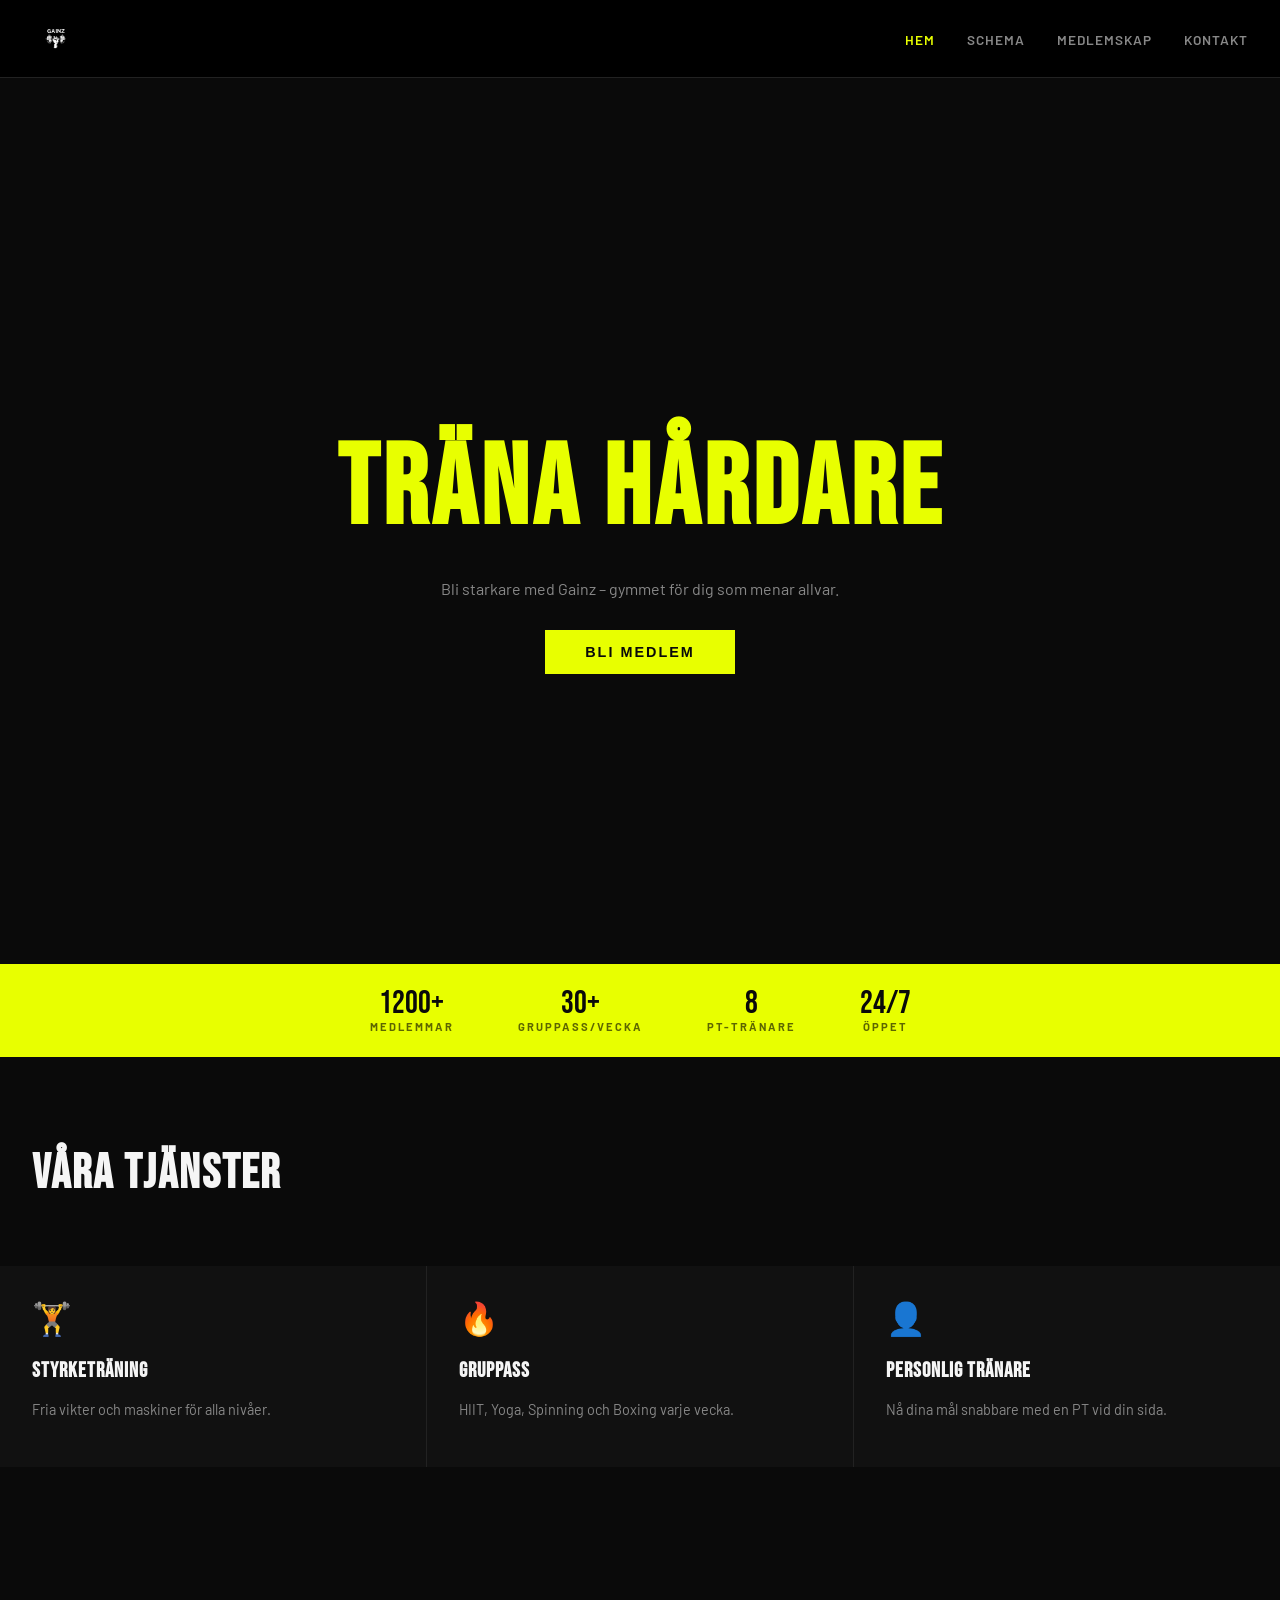
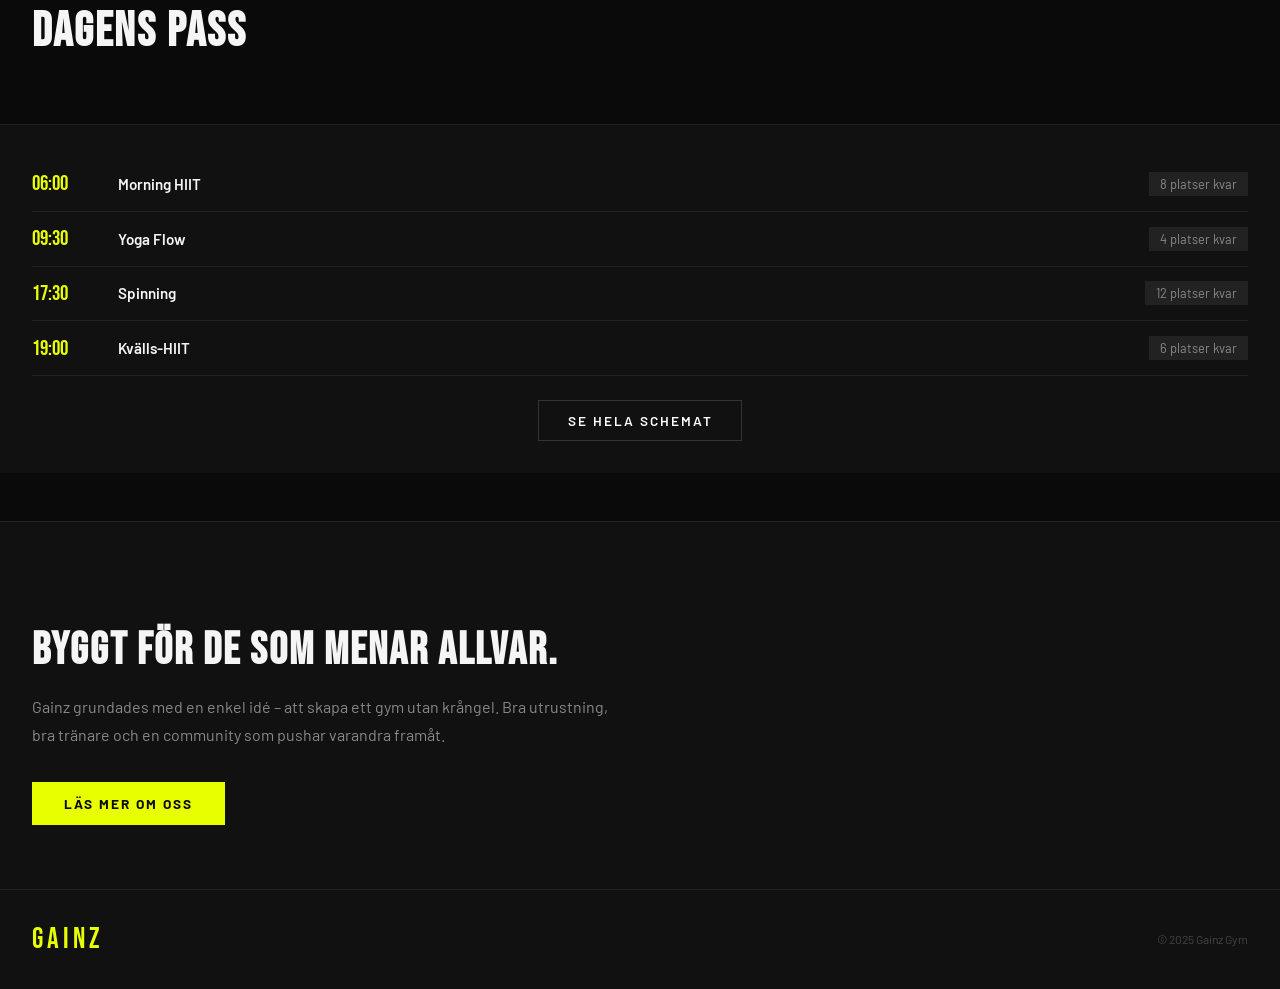
<file: index.html>
<!DOCTYPE html>
<html lang="sv">
<head>
  <meta charset="UTF-8">
  <meta name="viewport" content="width=device-width, initial-scale=1.0">
  <title>GAINZ – Hem</title>
  <link href="https://fonts.googleapis.com/css2?family=Bebas+Neue&family=Barlow:wght@400;600;700&display=swap" rel="stylesheet">
  <link rel="stylesheet" href="css/style.css">
</head>
<body>

<nav>
  <img class="bild" src="img/G.png" alt="GAINZ Logo">
  <ul class="nav-links" id="navLinks">
    <li><a href="index.html" class="active">Hem</a></li>
    <li><a href="schema.html">Schema</a></li>
    <li><a href="membership.html">Medlemskap</a></li>
    <li><a href="contact.html">Kontakt</a></li>
  </ul>
  <button class="menu-btn" onclick="toggleMenu()">☰</button>
</nav>

<main>

  <div class="hero">
    <h1>TRÄNA HÅRDARE</h1>
    <p>Bli starkare med Gainz – gymmet för dig som menar allvar.</p>
    <button onclick="openModal()">Bli Medlem</button>
  </div>

  <div class="stats-bar">
    <div class="stat">
      <span class="stat-num">1200+</span>
      <span class="stat-label">Medlemmar</span>
    </div>
    <div class="stat">
      <span class="stat-num">30+</span>
      <span class="stat-label">Gruppass/vecka</span>
    </div>
    <div class="stat">
      <span class="stat-num">8</span>
      <span class="stat-label">PT-tränare</span>
    </div>
    <div class="stat">
      <span class="stat-num">24/7</span>
      <span class="stat-label">Öppet</span>
    </div>
  </div>

  <div class="section-header">
    <h2>Våra Tjänster</h2>
  </div>

  <div class="services-grid">
    <div class="card">
      <div class="card-icon">🏋️</div>
      <h3>Styrketräning</h3>
      <p>Fria vikter och maskiner för alla nivåer.</p>
    </div>
    <div class="card">
      <div class="card-icon">🔥</div>
      <h3>Gruppass</h3>
      <p>HIIT, Yoga, Spinning och Boxing varje vecka.</p>
    </div>
    <div class="card">
      <div class="card-icon">👤</div>
      <h3>Personlig Tränare</h3>
      <p>Nå dina mål snabbare med en PT vid din sida.</p>
    </div>
  </div>


  <div class="section-header">
    <h2>Dagens Pass</h2>
  </div>

  <div class="schedule-preview">
    <div class="schedule-row">
      <span class="schedule-time">06:00</span>
      <span class="schedule-name">Morning HIIT</span>
      <span class="schedule-spots">8 platser kvar</span>
    </div>
    <div class="schedule-row">
      <span class="schedule-time">09:30</span>
      <span class="schedule-name">Yoga Flow</span>
      <span class="schedule-spots">4 platser kvar</span>
    </div>
    <div class="schedule-row">
      <span class="schedule-time">17:30</span>
      <span class="schedule-name">Spinning</span>
      <span class="schedule-spots">12 platser kvar</span>
    </div>
    <div class="schedule-row">
      <span class="schedule-time">19:00</span>
      <span class="schedule-name">Kvälls-HIIT</span>
      <span class="schedule-spots">6 platser kvar</span>
    </div>
    <div class="schedule-nav">
      <a href="schema.html" class="btn-outline">Se hela schemat</a>
    </div>
  </div>


  <div class="about-row">
    <h2>Byggt för de som menar allvar.</h2>
    <p>Gainz grundades med en enkel idé – att skapa ett gym utan krångel. Bra utrustning, bra tränare och en community som pushar varandra framåt.</p>
    <a href="contact.html" class="btn-yellow">Läs mer om oss</a>
  </div>

</main>

<footer>
  <span class="footer-logo">GAINZ</span>
  <span class="footer-copy">© 2025 Gainz Gym</span>
</footer>

<div id="modal" class="modal">
  <div class="modal-content">
    <button class="modal-close" onclick="closeModal()">✕</button>
    <h3>Bli Medlem</h3>
    <p>Fyll i dina uppgifter så hör vi av oss.</p>
    <input type="text" id="inputNamn" placeholder="Namn">
    <input type="email" id="inputEmail" placeholder="Email">
    <select id="inputPlan">
      <option>Basic – 349 kr/mån</option>
      <option>Premium – 549 kr/mån</option>
      <option>VIP – 899 kr/mån</option>
    </select>
    <button onclick="submitForm()">Skicka Ansökan</button>
  </div>
</div>

<script src="script.js"></script>
</body>
</html>
</file>
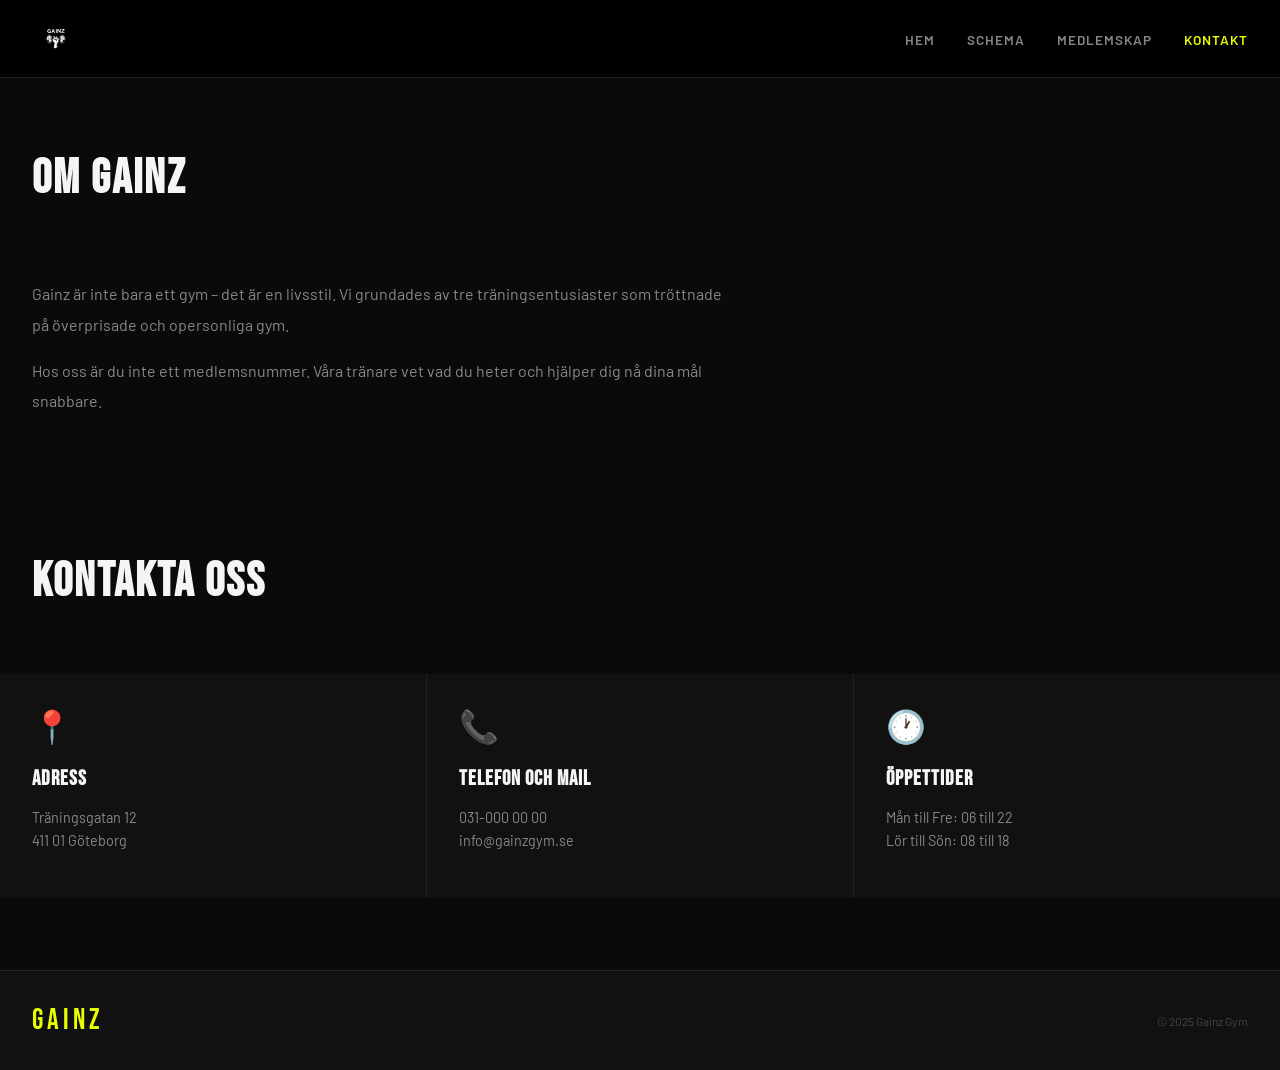
<file: contact.html>
<!DOCTYPE html>
<html lang="sv">
<head>
  <meta charset="UTF-8">
  <meta name="viewport" content="width=device-width, initial-scale=1.0">
  <title>GAINZ – Kontakt</title>
  <link href="https://fonts.googleapis.com/css2?family=Bebas+Neue&family=Barlow:wght@400;600;700&display=swap" rel="stylesheet">
  <link rel="stylesheet" href="css/style.css">
</head>
<body>
 
<nav>
  <img class="bild" src="img/G.png" alt="GAINZ Logo">
  <ul class="nav-links" id="navLinks">
    <li><a href="index.html">Hem</a></li>
    <li><a href="schema.html">Schema</a></li>
    <li><a href="membership.html">Medlemskap</a></li>
    <li><a href="contact.html" class="active">Kontakt</a></li>
  </ul>
  <button class="menu-btn" onclick="toggleMenu()">☰</button>
</nav>
 
<main>
  <div class="section-header">
    <h1>Om Gainz</h1>
  </div>
 
  <div class="about-full">
    <p>Gainz är inte bara ett gym – det är en livsstil. Vi grundades av tre träningsentusiaster som tröttnade på överprisade och opersonliga gym.</p>
    <p>Hos oss är du inte ett medlemsnummer. Våra tränare vet vad du heter och hjälper dig nå dina mål snabbare.</p>
  </div>
 
  <div class="section-header">
    <h2>Kontakta oss</h2>
  </div>
 
  <div class="contact-grid">
    <div class="card">
      <div class="card-icon">📍</div>
      <h3>Adress</h3>
      <p>Träningsgatan 12<br>411 01 Göteborg</p>
    </div>
    <div class="card">
      <div class="card-icon">📞</div>
      <h3>Telefon och Mail</h3>
      <p>031-000 00 00<br>info@gainzgym.se</p>
    </div>
    <div class="card">
      <div class="card-icon">🕐</div>
      <h3>Öppettider</h3>
      <p>Mån till Fre: 06 till 22<br>Lör till Sön: 08 till 18</p>
    </div>
  </div>
</main>
 
 
<footer>
  <span class="footer-logo">GAINZ</span>
  <span class="footer-copy">© 2025 Gainz Gym</span>
</footer>
 
<script src="script.js"></script>
</body>
</html>
</file>
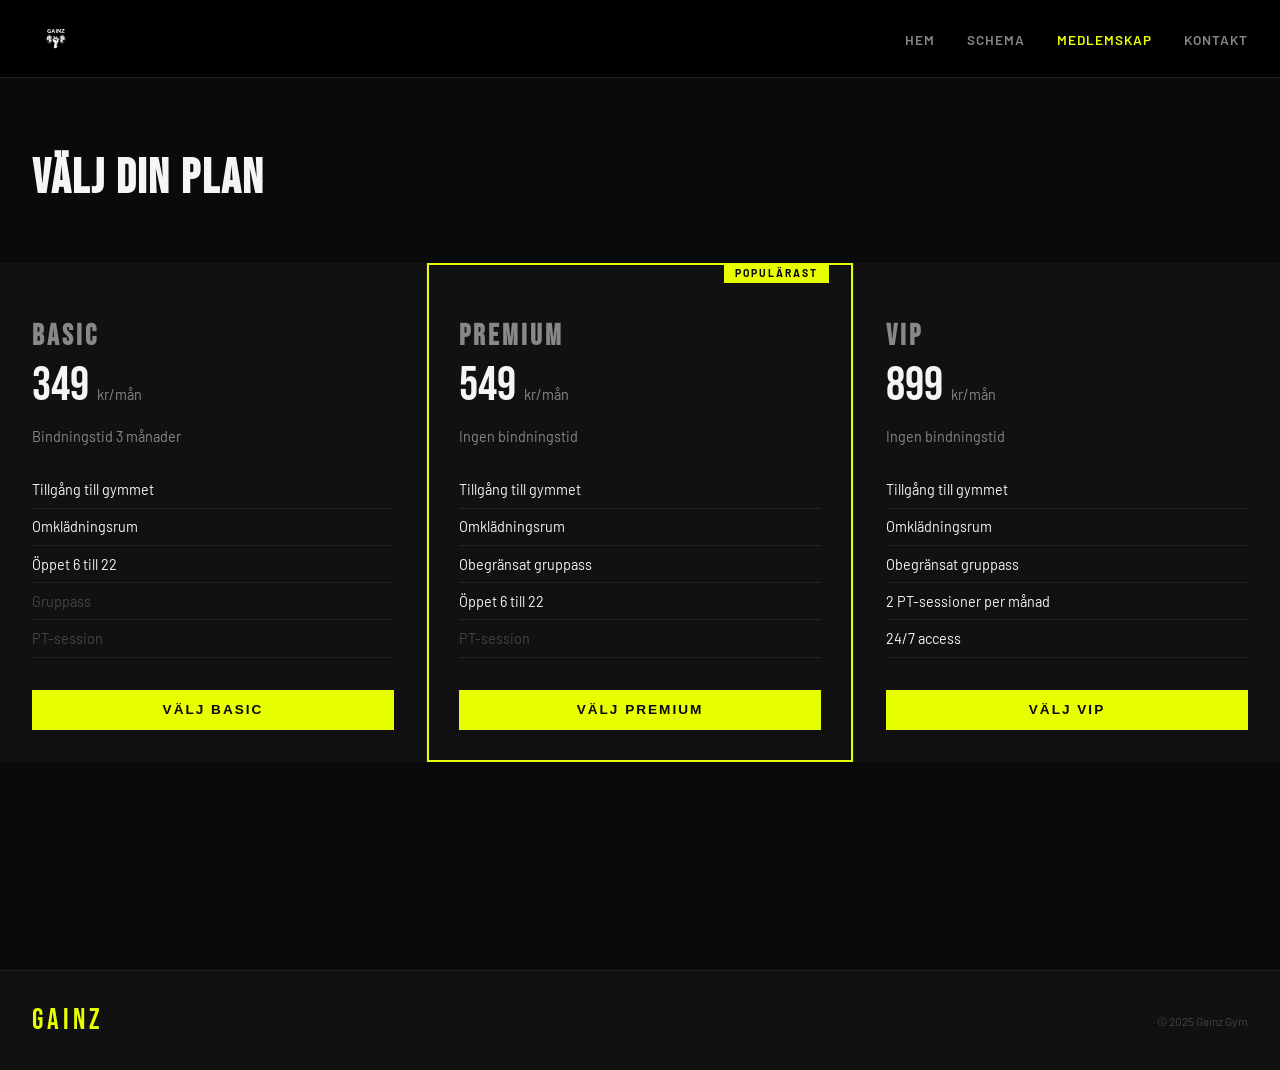
<file: membership.html>
<!DOCTYPE html>
<html lang="sv">
<head>
  <meta charset="UTF-8">
  <meta name="viewport" content="width=device-width, initial-scale=1.0">
  <title>GAINZ – Medlemskap</title>
  <link href="https://fonts.googleapis.com/css2?family=Bebas+Neue&family=Barlow:wght@400;600;700&display=swap" rel="stylesheet">
  <link rel="stylesheet" href="css/style.css">
</head>
<body>

<nav>
  <img class="bild" src="img/G.png" alt="GAINZ Logo">
  <ul class="nav-links" id="navLinks">
    <li><a href="index.html">Hem</a></li>
    <li><a href="schema.html">Schema</a></li>
    <li><a href="membership.html" class="active">Medlemskap</a></li>
    <li><a href="contact.html">Kontakt</a></li>
  </ul>
  <button class="menu-btn" onclick="toggleMenu()">☰</button>
</nav>

<main>
  <div class="section-header">
    <h1>Välj Din Plan</h1>
  </div>

  <div class="pricing-grid">

    <div class="card pricing-card">
      <h2 class="plan-name">Basic</h2>
      <div class="plan-price">349 <span>kr/mån</span></div>
      <p class="plan-period">Bindningstid 3 månader</p>
      <ul class="plan-features">
        <li>Tillgång till gymmet</li>
        <li>Omklädningsrum</li>
        <li>Öppet 6 till 22</li>
        <li class="disabled">Gruppass</li>
        <li class="disabled">PT-session</li>
      </ul>
      <button onclick="openModal()">Välj Basic</button>
    </div>

    <div class="card pricing-card featured">
      <div class="badge">Populärast</div>
      <h2 class="plan-name">Premium</h2>
      <div class="plan-price">549 <span>kr/mån</span></div>
      <p class="plan-period">Ingen bindningstid</p>
      <ul class="plan-features">
        <li>Tillgång till gymmet</li>
        <li>Omklädningsrum</li>
        <li>Obegränsat gruppass</li>
        <li>Öppet 6 till 22</li>
        <li class="disabled">PT-session</li>
      </ul>
      <button onclick="openModal()">Välj Premium</button>
    </div>

    <div class="card pricing-card">
      <h2 class="plan-name">VIP</h2>
      <div class="plan-price">899 <span>kr/mån</span></div>
      <p class="plan-period">Ingen bindningstid</p>
      <ul class="plan-features">
        <li>Tillgång till gymmet</li>
        <li>Omklädningsrum</li>
        <li>Obegränsat gruppass</li>
        <li>2 PT-sessioner per månad</li>
        <li>24/7 access</li>
      </ul>
      <button onclick="openModal()">Välj VIP</button>
    </div>

  </div>
</main>

<footer>
  <span class="footer-logo">GAINZ</span>
  <span class="footer-copy">© 2025 Gainz Gym</span>
</footer>

<div id="modal" class="modal">
  <div class="modal-content">
    <button class="modal-close" onclick="closeModal()">✕</button>
    <h2>Bli Medlem</h2>
    <p>Fyll i dina uppgifter så hör vi av oss.</p>
    <input type="text" id="inputNamn" placeholder="Namn">
    <input type="email" id="inputEmail" placeholder="Email">
    <select id="inputPlan">
      <option>Basic – 349 kr/mån</option>
      <option>Premium – 549 kr/mån</option>
      <option>VIP – 899 kr/mån</option>
    </select>
    <button onclick="submitForm()">Skicka Ansökan</button>
  </div>
</div>

<script src="script.js"></script>
</body>
</html>
</file>
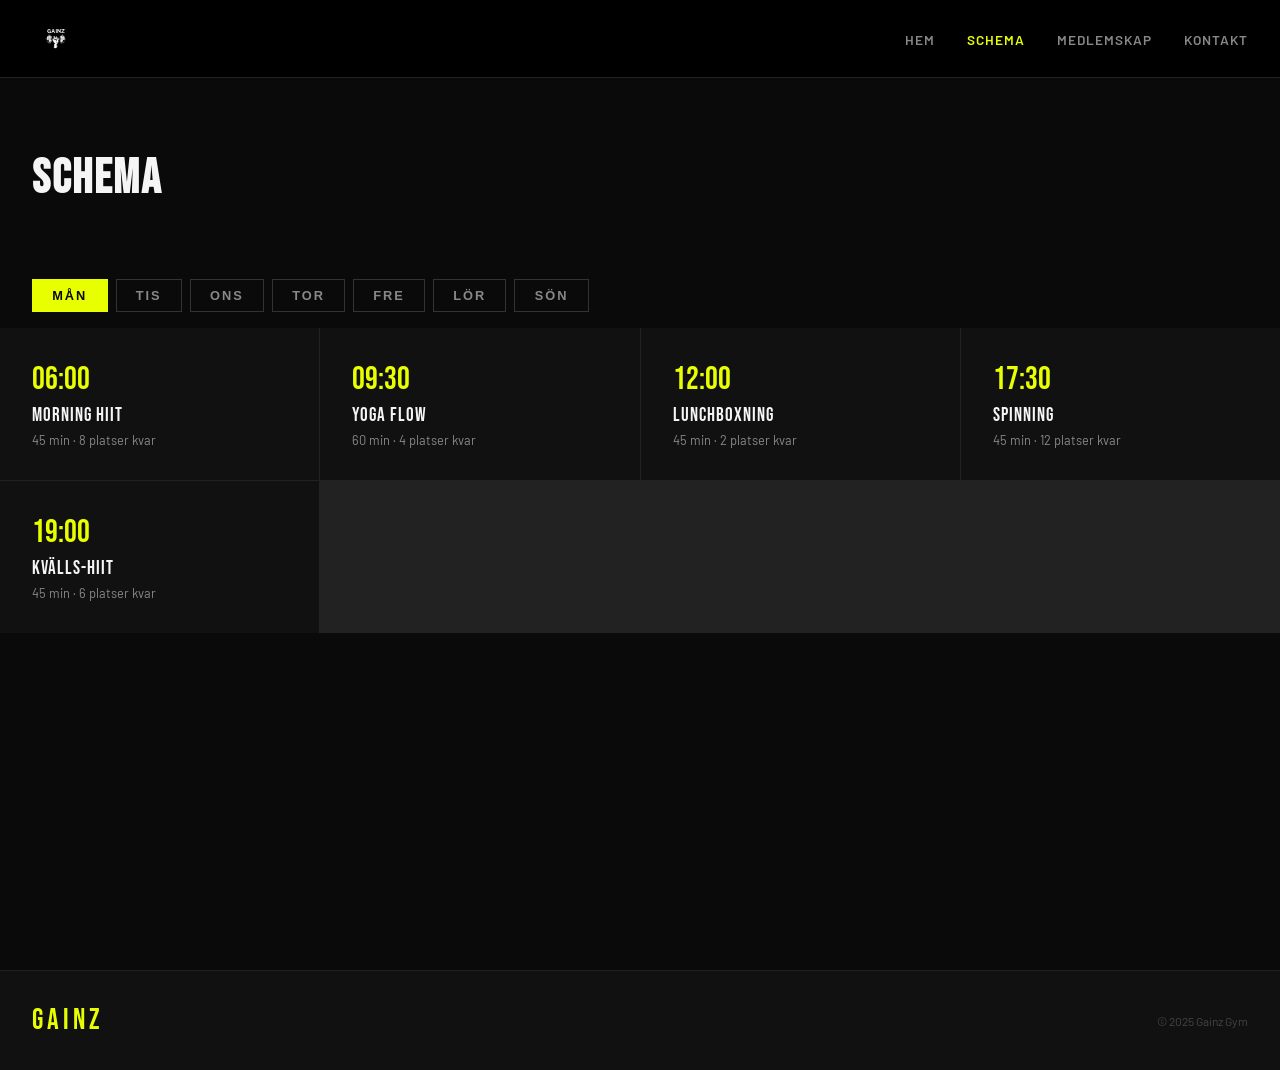
<file: schema.html>
<!DOCTYPE html>
<html lang="sv">
<head>
  <meta charset="UTF-8">
  <meta name="viewport" content="width=device-width, initial-scale=1.0">
  <title>GAINZ – Schema</title>
  <link href="https://fonts.googleapis.com/css2?family=Bebas+Neue&family=Barlow:wght@400;600;700&display=swap" rel="stylesheet">
  <link rel="stylesheet" href="css/style.css">
</head>
<body>
 
<nav>
  <img class="bild" src="img/G.png" alt="GAINZ Logo">
  <ul class="nav-links" id="navLinks">
    <li><a href="index.html">Hem</a></li>
    <li><a href="schema.html" class="active">Schema</a></li>
    <li><a href="membership.html">Medlemskap</a></li>
    <li><a href="contact.html">Kontakt</a></li>
  </ul>
  <button class="menu-btn" onclick="toggleMenu()">☰</button>
</nav>
 
<main>
  <div class="section-header">
    <h1>Schema</h1>
  </div>
 
  <div class="day-tabs">
    <button class="day-tab active" onclick="setDay(this, 'man')">Mån</button>
    <button class="day-tab" onclick="setDay(this, 'tis')">Tis</button>
    <button class="day-tab" onclick="setDay(this, 'ons')">Ons</button>
    <button class="day-tab" onclick="setDay(this, 'tor')">Tor</button>
    <button class="day-tab" onclick="setDay(this, 'fre')">Fre</button>
    <button class="day-tab" onclick="setDay(this, 'lor')">Lör</button>
    <button class="day-tab" onclick="setDay(this, 'son')">Sön</button>
  </div>
 
  <div id="classGrid" class="class-grid"></div>
</main>
 
<footer>
  <span class="footer-logo">GAINZ</span>
  <span class="footer-copy">© 2025 Gainz Gym</span>
</footer>
 
<script src="script.js"></script>
</body>
</html>
</file>
<file: css/style.css>
body {
  margin: 0;
  font-family: 'Barlow', sans-serif;
  background: #0a0a0a;
  color: #f5f5f5;
  padding: 0;
  overflow-x: hidden;
}
 
nav {
  position: fixed;
  top: 0;
  left: 0;
  right: 0;
  z-index: 1000;
  display: flex;
  justify-content: space-between;
  align-items: center;
  padding: 0.8rem 2rem;
  background: black;
  border-bottom: 1px solid #222;
}
 
.bild {
  height: 50px;
  width: auto;
  object-fit: contain;
}
 
.nav-links {
  display: flex;
  gap: 2rem;
  list-style: none;
}
 
.nav-links a {
  color: #888;
  text-decoration: none;
  font-weight: 600;
  letter-spacing: 1px;
  text-transform: uppercase;
  font-size: 0.85rem;
}
 
.nav-links a:hover,
.nav-links a.active {
  color: #e8ff00;
}
 
.menu-btn {
  display: none;
  background: none;
  border: none;
  color: white;
  font-size: 1.5rem;
  cursor: pointer;
}
 
main {
  padding-top: 70px;
  padding-left: 2rem;
  padding-right: 2rem;
  min-height: 100vh;
  background: #0a0a0a;
}
 

.hero {
  height: calc(100vh - 70px);
  display: flex;
  flex-direction: column;
  justify-content: center;
  align-items: center;
  text-align: center;
  padding: 2rem;
  margin: 0 -2rem;
  background:
    linear-gradient(rgba(10,10,10,0.8), rgba(10,10,10,0.8)),
    url('https://images.unsplash.com/photo-1534438327276-14e5300c3a48?w=1600&q=80') center/cover no-repeat;
}
 
.hero h1 {
  font-family: 'Bebas Neue', sans-serif;
  font-size: clamp(3rem, 10vw, 7rem);
  letter-spacing: 4px;
  color: #e8ff00;
  line-height: 1;
  margin-bottom: 1rem;
}
 
.hero p {
  font-size: 1rem;
  color: #888;
  max-width: 400px;
  margin-bottom: 2rem;
}
 
.hero button {
  background: #e8ff00;
  color: #0a0a0a;
  border: none;
  padding: 0.9rem 2.5rem;
  font-weight: 700;
  font-size: 0.9rem;
  letter-spacing: 2px;
  text-transform: uppercase;
  cursor: pointer;
}
 
.hero button:hover {
  opacity: 0.85;
}

.stats-bar {
  background: #e8ff00;
  display: flex;
  justify-content: center;
  gap: 4rem;
  padding: 1.5rem 2rem;
  flex-wrap: wrap;
  margin: 0 -2rem;
}
 
.stat {
  display: flex;
  flex-direction: column;
  align-items: center;
}
 
.stat-num {
  font-family: 'Bebas Neue', sans-serif;
  font-size: 2rem;
  color: #0a0a0a;
  line-height: 1;
}
 
.stat-label {
  font-size: 0.7rem;
  font-weight: 700;
  letter-spacing: 2px;
  text-transform: uppercase;
  color: rgba(0,0,0,0.6);
}
 

.section-header {
  padding: 3rem 0 1.5rem;
  background: #0a0a0a;
}
 
.section-header h1,
.section-header h2 {
  font-family: 'Bebas Neue', sans-serif;
  font-size: clamp(2rem, 5vw, 3rem);
  letter-spacing: 2px;
}
 
/* tjänstegrid */
.services-grid {
  display: grid;
  grid-template-columns: repeat(3, 1fr);
  gap: 1px;
  background: #222;
  margin: 0 -2rem 3rem;
}
 

.card {
  background: #111;
  padding: 2rem;
  transition: background 0.2s;
}
 
.card:hover {
  background: #161616;
}
 
.card-icon {
  font-size: 2rem;
  margin-bottom: 0.8rem;
}
 
.card h3 {
  font-family: 'Bebas Neue', sans-serif;
  font-size: 1.3rem;
  letter-spacing: 1px;
  text-transform: uppercase;
  margin-bottom: 0.5rem;
}
 
.card p {
  font-size: 0.9rem;
  color: #888;
  line-height: 1.6;
}

.schedule-preview {
  background: #111;
  padding: 2rem;
  margin: 0 -2rem 3rem;
  border-top: 1px solid #222;
}
 
.schedule-row {
  display: flex;
  justify-content: space-between;
  align-items: center;
  padding: 0.9rem 0;
  border-bottom: 1px solid #222;
}
 
.schedule-time {
  font-family: 'Bebas Neue', sans-serif;
  font-size: 1.3rem;
  color: #e8ff00;
  min-width: 70px;
}
 
.schedule-name {
  font-weight: 600;
  font-size: 0.95rem;
  flex: 1;
  padding: 0 1rem;
}
 
.schedule-spots {
  font-size: 0.8rem;
  background: #222;
  padding: 0.25rem 0.7rem;
  color: #888;
}
 
.schedule-nav {
  text-align: center;
  margin-top: 1.5rem;
}
 
.btn-outline {
  background: transparent;
  color: white;
  border: 1px solid #333;
  padding: 0.7rem 1.8rem;
  font-weight: 600;
  font-size: 0.85rem;
  letter-spacing: 2px;
  text-transform: uppercase;
  cursor: pointer;
  text-decoration: none;
  display: inline-block;
}
 
.btn-outline:hover {
  border-color: #e8ff00;
  color: #e8ff00;
}
 

.about-row {
  background: #111;
  padding: 4rem 2rem;
  margin: 0 -2rem;
  border-top: 1px solid #222;
}
 
.about-row h2 {
  font-family: 'Bebas Neue', sans-serif;
  font-size: clamp(1.8rem, 4vw, 2.8rem);
  letter-spacing: 2px;
  margin-bottom: 1rem;
}
 
.about-row p {
  color: #888;
  font-size: 1rem;
  line-height: 1.8;
  max-width: 600px;
  margin-bottom: 2rem;
}
 
.btn-yellow {
  background: #e8ff00;
  color: #0a0a0a;
  border: none;
  padding: 0.8rem 2rem;
  font-weight: 700;
  font-size: 0.85rem;
  letter-spacing: 2px;
  text-transform: uppercase;
  cursor: pointer;
  text-decoration: none;
  display: inline-block;
}
 
.btn-yellow:hover {
  opacity: 0.85;
}
 

footer {
  background: #111;
  border-top: 1px solid #222;
  padding: 2rem;
  display: flex;
  justify-content: space-between;
  align-items: center;
}
 
.footer-logo {
  font-family: 'Bebas Neue', sans-serif;
  font-size: 1.8rem;
  letter-spacing: 4px;
  color: #e8ff00;
}
 
.footer-copy {
  font-size: 0.75rem;
  color: #444;
}
 

.modal {
  display: none;
  position: fixed;
  inset: 0;
  background: rgba(0,0,0,0.85);
  z-index: 2000;
  align-items: center;
  justify-content: center;
}
 
.modal.open {
  display: flex;
}
 
.modal-content {
  background: #161616;
  border: 1px solid #333;
  padding: 3rem;
  width: 90%;
  max-width: 420px;
  position: relative;
}
 
.modal-close {
  position: absolute;
  top: 1rem;
  right: 1rem;
  background: none;
  border: none;
  color: #888;
  font-size: 1.2rem;
  cursor: pointer;
}
 
.modal-content h3 {
  font-family: 'Bebas Neue', sans-serif;
  font-size: 2rem;
  letter-spacing: 2px;
  margin-bottom: 0.3rem;
}
 
.modal-content p {
  color: #888;
  font-size: 0.85rem;
  margin-bottom: 1.5rem;
}
 
.modal-content input,
.modal-content select {
  width: 100%;
  background: #0a0a0a;
  border: 1px solid #333;
  color: white;
  padding: 0.75rem 1rem;
  font-size: 0.9rem;
  font-family: 'Barlow', sans-serif;
  margin-bottom: 1rem;
  outline: none;
  box-sizing: border-box;
}
 
.modal-content input:focus,
.modal-content select:focus {
  border-color: #e8ff00;
}
 
.modal-content button {
  width: 100%;
  background: #e8ff00;
  color: #0a0a0a;
  border: none;
  padding: 0.9rem;
  font-weight: 700;
  font-size: 0.9rem;
  letter-spacing: 2px;
  text-transform: uppercase;
  cursor: pointer;
  margin-top: 0.5rem;
}
 

.day-tabs {
  display: flex;
  gap: 0.5rem;
  padding: 1rem 0;
  flex-wrap: wrap;
}
 
.day-tab {
  padding: 0.5rem 1.2rem;
  border: 1px solid #333;
  background: none;
  color: #888;
  font-weight: 600;
  font-size: 0.8rem;
  letter-spacing: 2px;
  text-transform: uppercase;
  cursor: pointer;
}
 
.day-tab.active,
.day-tab:hover {
  background: #e8ff00;
  color: #0a0a0a;
  border-color: #e8ff00;
}
 
.class-grid {
  display: grid;
  grid-template-columns: repeat(auto-fill, minmax(280px, 1fr));
  gap: 1px;
  background: #222;
  margin: 0 -2rem 3rem;
}
 
.class-card {
  background: #111;
  padding: 2rem;
}
 
.class-card:hover {
  background: #161616;
}
 
.class-time {
  font-family: 'Bebas Neue', sans-serif;
  font-size: 2rem;
  color: #e8ff00;
}
 
.class-name {
  font-family: 'Bebas Neue', sans-serif;
  font-size: 1.2rem;
  letter-spacing: 1px;
  text-transform: uppercase;
  margin: 0.3rem 0;
}
 
.class-meta {
  font-size: 0.8rem;
  color: #888;
}
 
/* prisplaner */
.pricing-grid {
  display: grid;
  grid-template-columns: repeat(3, 1fr);
  gap: 1px;
  background: #222;
  margin: 0 -2rem 3rem;
}
 
.pricing-card {
  position: relative;
}
 
.pricing-card.featured {
  outline: 2px solid #e8ff00;
  outline-offset: -2px;
}
 
.badge {
  position: absolute;
  top: 0;
  right: 1.5rem;
  background: #e8ff00;
  color: #0a0a0a;
  font-size: 0.65rem;
  font-weight: 700;
  letter-spacing: 2px;
  text-transform: uppercase;
  padding: 0.25rem 0.7rem;
}
 
.plan-name {
  font-family: 'Bebas Neue', sans-serif;
  font-size: 1.8rem;
  letter-spacing: 3px;
  color: #888;
  margin-bottom: 0.3rem;
}
 
.plan-price {
  font-family: 'Bebas Neue', sans-serif;
  font-size: 3rem;
  line-height: 1;
  margin: 0.5rem 0;
}
 
.plan-price span {
  font-family: 'Barlow', sans-serif;
  font-size: 0.9rem;
  font-weight: 400;
  color: #888;
}
 
.plan-period {
  font-size: 0.8rem;
  color: #888;
  margin-bottom: 1.5rem;
}
 
.plan-features {
  list-style: none;
  margin-bottom: 2rem;
  padding: 0;
}
 
.plan-features li {
  padding: 0.6rem 0;
  border-bottom: 1px solid #222;
  font-size: 0.9rem;
}
 
.plan-features li.disabled {
  color: #444;
}
 
.pricing-card button {
  width: 100%;
  background: #e8ff00;
  color: #0a0a0a;
  border: none;
  padding: 0.8rem;
  font-weight: 700;
  font-size: 0.85rem;
  letter-spacing: 2px;
  text-transform: uppercase;
  cursor: pointer;
}
 
.pricing-card button:hover {
  opacity: 0.85;
}
 

.about-full {
  max-width: 700px;
  padding: 0 0 2rem;
}
 
.about-full p {
  color: #888;
  font-size: 1rem;
  line-height: 1.9;
  margin-bottom: 1rem;
}
 
.contact-grid {
  display: grid;
  grid-template-columns: repeat(3, 1fr);
  gap: 1px;
  background: #222;
  margin: 0 -2rem 3rem;
}
 

@media (max-width: 768px) {
  nav { padding: 0.8rem 1.5rem; }
 
  .nav-links {
    display: none;
    flex-direction: column;
  }
 
  .nav-links.open {
    display: flex;
    position: fixed;
    top: 62px;
    left: 0;
    right: 0;
    background: #111;
    padding: 1.5rem 2rem;
    gap: 1.5rem;
    border-bottom: 1px solid #222;
    z-index: 999;
  }
 
  .menu-btn { display: block; }
  .hero h1 { font-size: 3rem; }
  .stats-bar { gap: 1.5rem; padding: 1.2rem; }
 
  /* FIX: dessa hörde till media query men låg utanför */
  .services-grid { grid-template-columns: 1fr; }
  .class-grid { grid-template-columns: 1fr; }
  .pricing-grid { grid-template-columns: 1fr; }
  .contact-grid { grid-template-columns: 1fr; }
}
</file>
